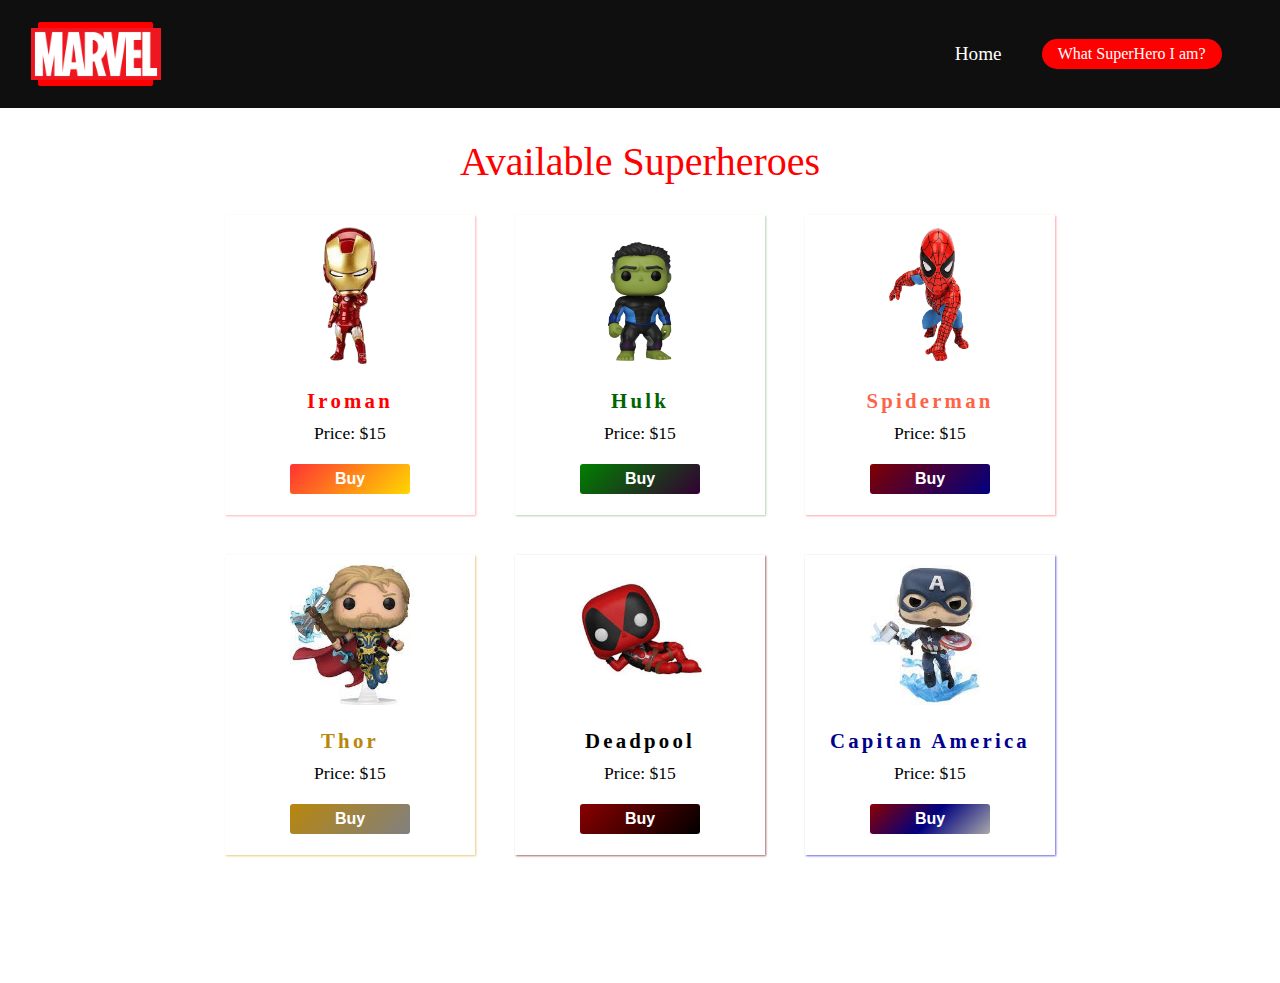
<file: index.html>
<!DOCTYPE html>
<html lang="en">
<head>
  <meta charset="UTF-8">
  <meta name="viewport" content="width=device-width, initial-scale=1.0">
  <title>Pop-up con botón</title>
  <link rel="stylesheet" href="styles.css">
</head>
<body>
    <header>
        <div class="Logo-marvel"><img src="Marvel_Logo.svg.png"/></div>
        <nav>
            <ul>
                <li><a href="index.html" class="home">Home</a></li>
                <li>
                    <a href="index2.html">
                        <div class="wh-superhero">
                            What SuperHero I am?
                        </div>
                    </a>
                </li>
            </ul>
        </nav>
    </header>
<main>
    <section class="canva-cards">
       <h1>Available Superheroes</h1>
       <div class="cartas">
            <div class="carta iroman">
                <div class="img-hero">
                    <img src="iroman-removebg-preview.png" />
                </div>
                <div class="hero-info">
                    <h2>Iroman</h2>
                    <p>Price: <span>$15</span></p>
                </div>
                <div class="btn-popup">
                    <button  id="btnOpenPopup" class="btn btn-iroman">Buy</button>

                    <div id="popup" class="popup">
                      <div class="popup-content">
                        <span class="close">&times;</span>
                        <form>
                            <label for="card-number">Card number:</label>
                            <input type="text" id="card-number" name="card-number" placeholder="XXXX-XXXX-XXXX-XXXX" required>
                            <label for="card-name">Name:</label>
                            <input type="text" id="card-name" name="card-name" placeholder="Name on the card" required>
                            <label for="expiry">Expiration date:</label>
                            <input type="text" id="expiry" name="expiry" placeholder="MM/YY" required>
                            <label for="cvv">CVV:</label>
                            <input type="text" id="cvv" name="cvv" placeholder="XXX" required>
                            <button type="submit">Pay</button>
                          </form>
                      </div>
                    </div>
                <script src="main.js"></script>  
                </div>

            </div>
            
            <div class="carta hulk">
                <div class="img-hero">
                    <img src="hulk-she-hulk-funko-01-removebg-preview.png" />
                </div>
                <div class="hero-info">
                    <h2>Hulk</h2>
                    <p>Price: <span>$15</span></p>
                </div>
                <div class="btn-popup">
                    <button id="btnOpenPopup2" class="btn btn-hulk">Buy</button>

                    <div id="popup" class="popup">
                      <div class="popup-content">
                        <span class="close">&times;</span>
                        <p>Aquí va tu información del pop-up.</p>
                        </div>
                    <script src="main.js"></script>  
                    </div>
                </div>
            </div>

            <div class="carta spiderman">
                <div class="img-hero">
                    <img src="spiderman-removebg-preview.png" />
                </div>
                <div class="hero-info">
                    <h2>Spiderman</h2>
                    <p>Price: <span>$15</span></p>
                </div>
                <div class="btn-popup">
                    <button id="btnOpenPopup3" class="btn btn-spiderman">Buy</button>

                    <div id="popup" class="popup">
                      <div class="popup-content">
                        <span class="close">&times;</span>
                        <p>Aquí va tu información del pop-up.</p>
                        </div>
                    </div>
                <script src="main.js"></script>
                </div>
            </div>

            <div class="carta thor">
                <div class="img-hero">
                    <img src="thor.jpeg" />
                </div>
                <div class="hero-info">
                    <h2>Thor</h2>
                    <p>Price: <span>$15</span></p>
                </div>
                <div class="btn-popup">
                    <button id="btnOpenPopup4" class="btn btn-thor">Buy</button>

                    <div id="popup" class="popup">
                      <div class="popup-content">
                        <span class="close">&times;</span>
                        <p>Aquí va tu información del pop-up.</p>
                      </div>
                    </div>
                <script src="main.js"></script>
                </div>
            </div>

            <div class="carta deadpool">
                <div class="img-hero">
                    <img src="deadpool.jpeg" />
                </div>
                <div class="hero-info">
                    <h2>Deadpool</h2>
                    <p>Price: <span>$15</span></p>
                </div>
                <div class="btn-popup">
                    
                    <button id="btnOpenPopup5" class="btn btn-deadpool">Buy</button>

                    <div id="popup" class="popup">
                      <div class="popup-content">
                        <span class="close">&times;</span>
                        <p>Aquí va tu información del pop-up.</p>
                      </div>
                    </div>
                <script src="main.js"></script>
                </div>
            </div>

            <div class="carta capitan">
                <div class="img-hero">
                    <img src="capitan america.jpeg" />
                </div>
                <div class="hero-info">
                    <h2>Capitan America</h2>
                    <p>Price: <span>$15</span></p>
                </div>
                <div class="btn-popup">
                    <button id="btnOpenPopup6" class="btn btn-capitan">Buy</button>

                    <div id="popup" class="popup">
                      <div class="popup-content">
                        <span class="close">&times;</span>
                        <p>Aquí va tu información del pop-up.</p>
                      </div>
                    </div>
                <script src="main.js"></script>
                </div>
            </div>
       </div>

    </section>

    
    
</main>

</body>
</html>
</file>
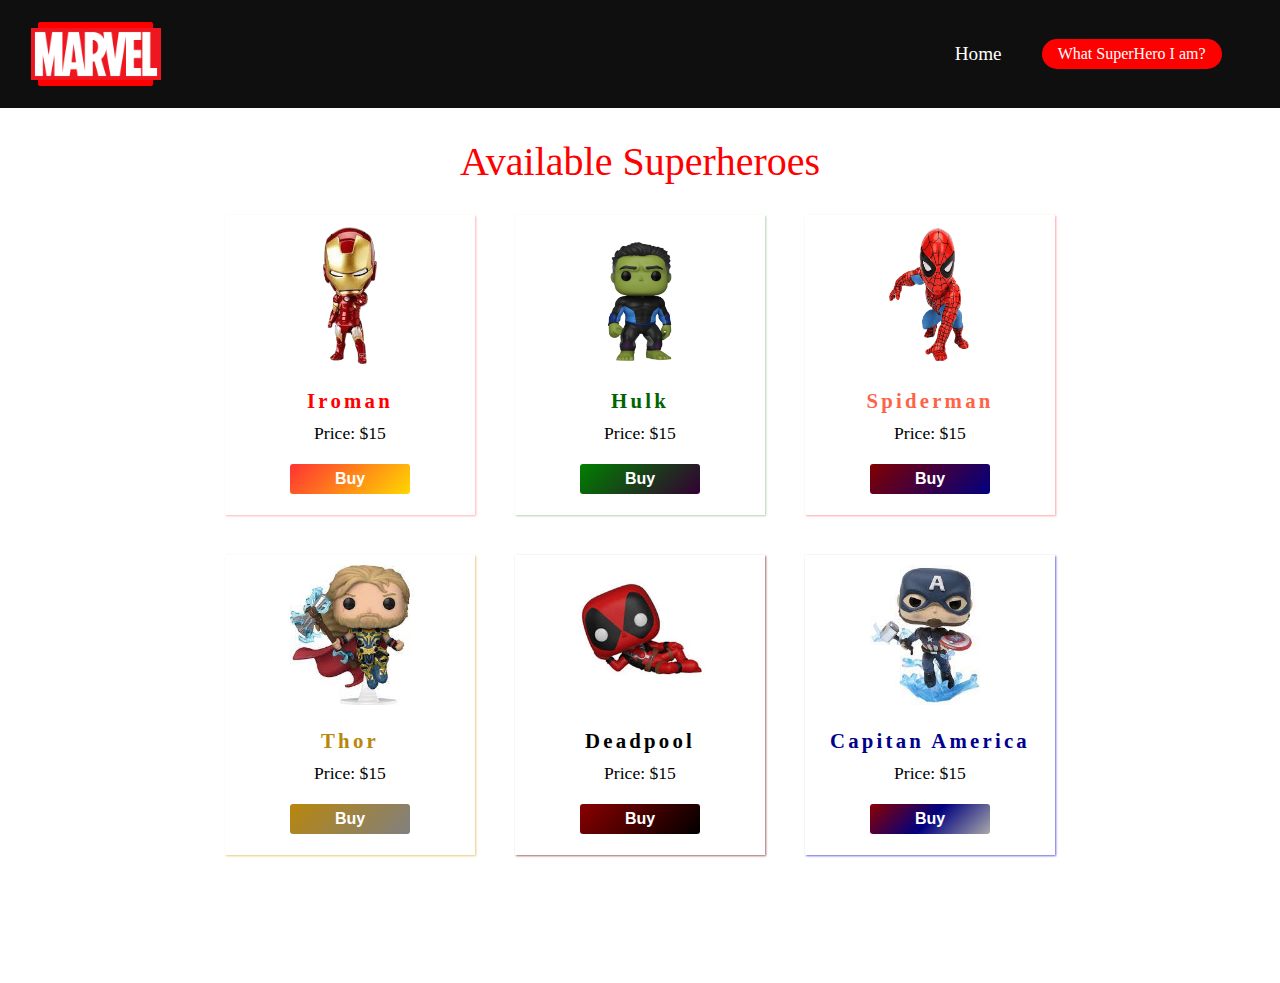
<file: Comprar_SuperHeroe/index.html>
<!DOCTYPE html>
<html lang="en">
<head>
  <meta charset="UTF-8">
  <meta name="viewport" content="width=device-width, initial-scale=1.0">
  <title>Pop-up con botón</title>
  <link rel="stylesheet" href="styles.css">
</head>
<body>
    <header>
        <div class="Logo-marvel"><img src="/Assets/Marvel_Logo.svg.png"/></div>
        <nav>
            <ul>
                <li><a href="/Comprar_SuperHeroe/index.html" class="home">Home</a></li>
                <li>
                    <a href="/Generar_SuberHeroe/index.html">
                        <div class="wh-superhero">
                            What SuperHero I am?
                        </div>
                    </a>
                </li>
            </ul>
        </nav>
    </header>
<main>
    <section class="canva-cards">
       <h1>Available Superheroes</h1>
       <div class="cartas">
            <div class="carta iroman">
                <div class="img-hero">
                    <img src="/Assets/iroman-removebg-preview.png" />
                </div>
                <div class="hero-info">
                    <h2>Iroman</h2>
                    <p>Price: <span>$15</span></p>
                </div>
                <div class="btn-popup">
                    <button  id="btnOpenPopup" class="btn btn-iroman">Buy</button>

                    <div id="popup" class="popup">
                      <div class="popup-content">
                        <span class="close">&times;</span>
                        <form>
                            <label for="card-number">Card number:</label>
                            <input type="text" id="card-number" name="card-number" placeholder="XXXX-XXXX-XXXX-XXXX" required>
                            <label for="card-name">Name:</label>
                            <input type="text" id="card-name" name="card-name" placeholder="Name on the card" required>
                            <label for="expiry">Expiration date:</label>
                            <input type="text" id="expiry" name="expiry" placeholder="MM/YY" required>
                            <label for="cvv">CVV:</label>
                            <input type="text" id="cvv" name="cvv" placeholder="XXX" required>
                            <button type="submit">Pay</button>
                          </form>
                      </div>
                    </div>
                <script src="main.js"></script>  
                </div>

            </div>
            
            <div class="carta hulk">
                <div class="img-hero">
                    <img src="/Assets/hulk-she-hulk-funko-01-removebg-preview.png" />
                </div>
                <div class="hero-info">
                    <h2>Hulk</h2>
                    <p>Price: <span>$15</span></p>
                </div>
                <div class="btn-popup">
                    <button id="btnOpenPopup2" class="btn btn-hulk">Buy</button>

                    <div id="popup" class="popup">
                      <div class="popup-content">
                        <span class="close">&times;</span>
                        <p>Aquí va tu información del pop-up.</p>
                        </div>
                    <script src="main.js"></script>  
                    </div>
                </div>
            </div>

            <div class="carta spiderman">
                <div class="img-hero">
                    <img src="/Assets/spiderman-removebg-preview.png" />
                </div>
                <div class="hero-info">
                    <h2>Spiderman</h2>
                    <p>Price: <span>$15</span></p>
                </div>
                <div class="btn-popup">
                    <button id="btnOpenPopup3" class="btn btn-spiderman">Buy</button>

                    <div id="popup" class="popup">
                      <div class="popup-content">
                        <span class="close">&times;</span>
                        <p>Aquí va tu información del pop-up.</p>
                        </div>
                    </div>
                <script src="main.js"></script>
                </div>
            </div>

            <div class="carta thor">
                <div class="img-hero">
                    <img src="/Assets/thor.jpeg" />
                </div>
                <div class="hero-info">
                    <h2>Thor</h2>
                    <p>Price: <span>$15</span></p>
                </div>
                <div class="btn-popup">
                    <button id="btnOpenPopup4" class="btn btn-thor">Buy</button>

                    <div id="popup" class="popup">
                      <div class="popup-content">
                        <span class="close">&times;</span>
                        <p>Aquí va tu información del pop-up.</p>
                      </div>
                    </div>
                <script src="main.js"></script>
                </div>
            </div>

            <div class="carta deadpool">
                <div class="img-hero">
                    <img src="/Assets/deadpool.jpeg" />
                </div>
                <div class="hero-info">
                    <h2>Deadpool</h2>
                    <p>Price: <span>$15</span></p>
                </div>
                <div class="btn-popup">
                    
                    <button id="btnOpenPopup5" class="btn btn-deadpool">Buy</button>

                    <div id="popup" class="popup">
                      <div class="popup-content">
                        <span class="close">&times;</span>
                        <p>Aquí va tu información del pop-up.</p>
                      </div>
                    </div>
                <script src="main.js"></script>
                </div>
            </div>

            <div class="carta capitan">
                <div class="img-hero">
                    <img src="/Assets/capitan america.jpeg" />
                </div>
                <div class="hero-info">
                    <h2>Capitan America</h2>
                    <p>Price: <span>$15</span></p>
                </div>
                <div class="btn-popup">
                    <button id="btnOpenPopup6" class="btn btn-capitan">Buy</button>

                    <div id="popup" class="popup">
                      <div class="popup-content">
                        <span class="close">&times;</span>
                        <p>Aquí va tu información del pop-up.</p>
                      </div>
                    </div>
                <script src="main.js"></script>
                </div>
            </div>
       </div>

    </section>

    
    
</main>

</body>
</html>
</file>
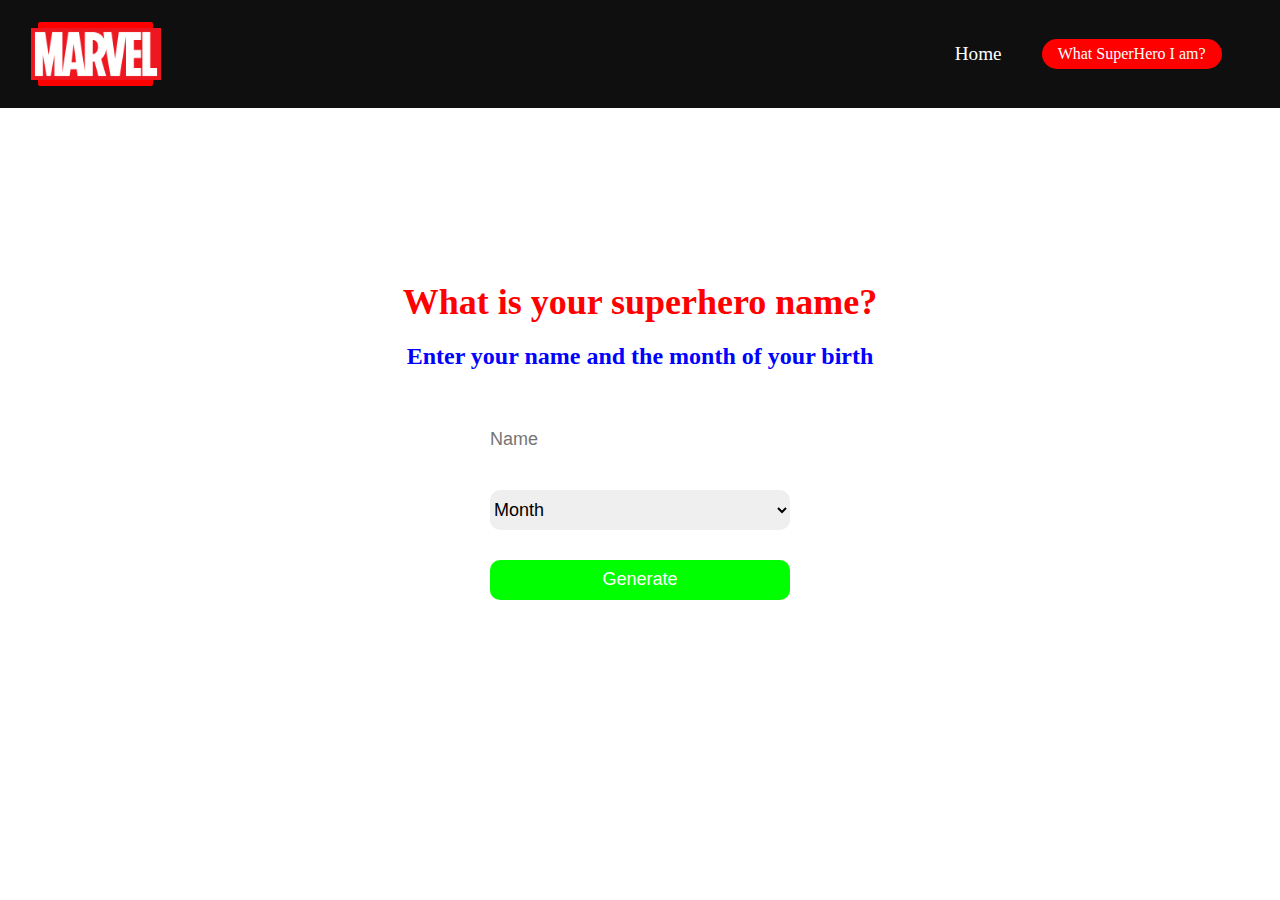
<file: Generar_SuberHeroe/index.html>
<!DOCTYPE html>
<html lang="es">
<head>
    <meta charset="UTF-8">
    <title>Generador de nombres de superhéroes</title>
    <link rel="stylesheet" href="style.css">
</head>
<body>
    <header>
        <div class="Logo-marvel"><img src="/Assets/Marvel_Logo.svg.png"/></div>
        <nav>
            <ul>
                <li><a href="/Comprar_SuperHeroe/index.html" class="home">Home</a></li>
                <li>
                    <a href="/Generar_SuberHeroe/index.html">
                        <div class="wh-superhero">
                            What SuperHero I am?
                        </div>
                    </a>
                </li>
            </ul>
        </nav>
    </header>
    <main>
        <h1>What is your superhero name?</h1>
        <h2>Enter your name and the month of your birth</h2>
        <p id="result"></p>
        <div id="image-container"></div>
        
        <form id="form">
            <input type="text" id="name" placeholder="Name" required>
            <select id="month" required>
                <option value="" disabled selected>Month</option>
                <option value="Shield">Enero</option>
                <option value="Arrow">Febrero</option>
                <option value="Justice">Marzo</option>
                <option value="Thunder">Abril</option>
                <option value="Rider">Mayo</option>
                <option value="Falcon">Junio</option>
                <option value="Ninja">Julio</option>
                <option value="Spider">Agosto</option>
                <option value="Beast">Septiembre</option>
                <option value="Blade">Octubre</option>
                <option value="Hulk">Noviembre</option>
                <option value="Doom">Diciembre</option>
            </select>
            <button type="submit" id="button">Generate</button>
        </form>
        
    </main>
    

    <script src="script.js"></script>
</body>
</html>
</file>
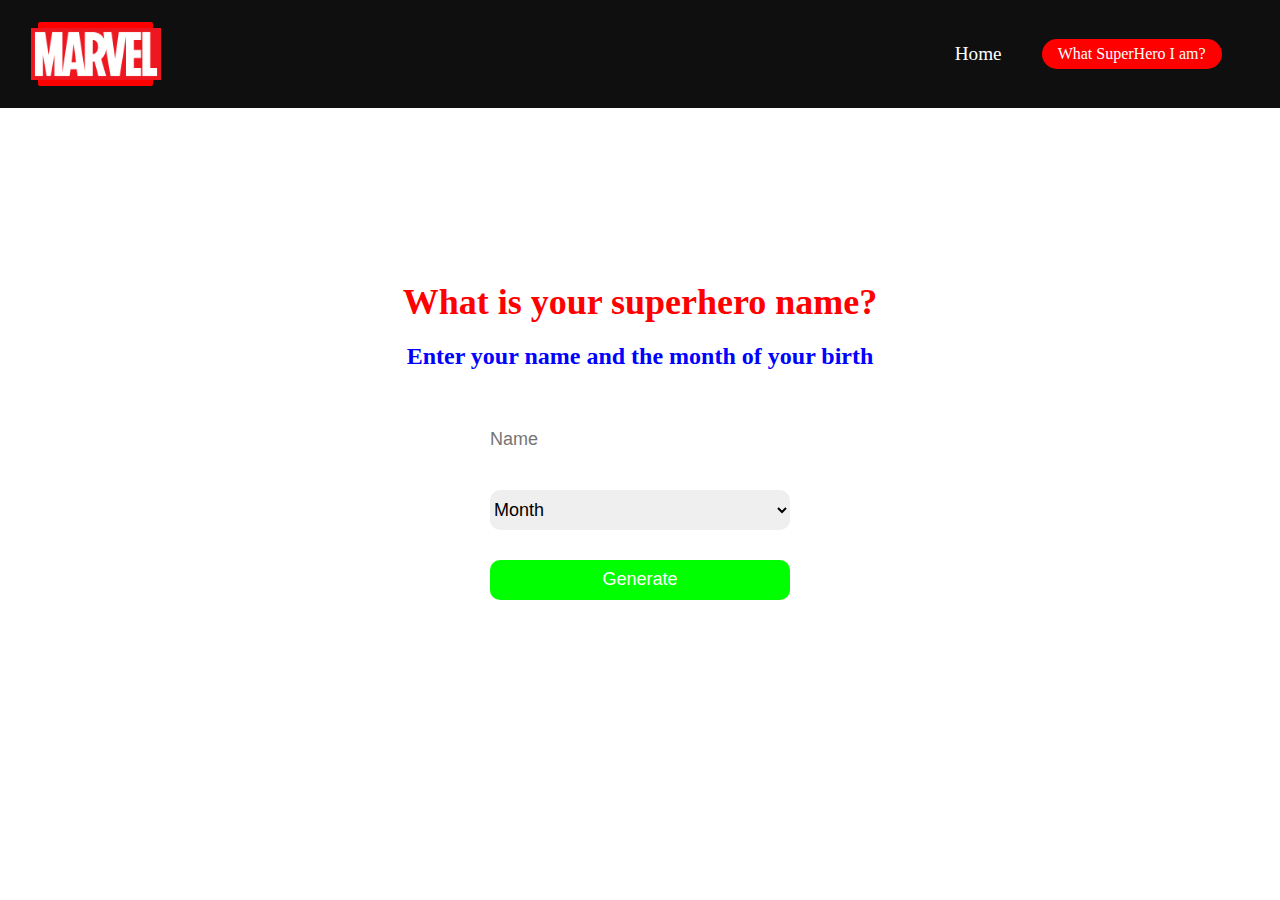
<file: index2.html>
<!DOCTYPE html>
<html lang="es">
<head>
    <meta charset="UTF-8">
    <title>Generador de nombres de superhéroes</title>
    <link rel="stylesheet" href="style2.css">
</head>
<body>
    <header>
        <div class="Logo-marvel"><img src="Marvel_Logo.svg.png"/></div>
        <nav>
            <ul>
                <li><a href="index.html" class="home">Home</a></li>
                <li>
                    <a href="index2.html">
                        <div class="wh-superhero">
                            What SuperHero I am?
                        </div>
                    </a>
                </li>
            </ul>
        </nav>
    </header>
    <main>
        <h1>What is your superhero name?</h1>
        <h2>Enter your name and the month of your birth</h2>
        <p id="result"></p>
        <div id="image-container"></div>
        
        <form id="form">
            <input type="text" id="name" placeholder="Name" required>
            <select id="month" required>
                <option value="" disabled selected>Month</option>
                <option value="Shield">January</option>
                <option value="Arrow">February</option>
                <option value="Justice">March</option>
                <option value="Thunder">April</option>
                <option value="Rider">May</option>
                <option value="Falcon">June</option>
                <option value="Ninja">July</option>
                <option value="Spider">August</option>
                <option value="Beast">September</option>
                <option value="Blade">October</option>
                <option value="Hulk">November</option>
                <option value="Doom">December</option>
            </select>
            <button type="submit" id="button">Generate</button>
        </form>
        
    </main>
    

    <script src="script2.js"></script>
</body>
</html>
</file>
<file: styles.css>
*{
    margin: 0;
    padding: 0;
    box-sizing: border-box;
}

/*Diseño Nav bar*/
header{
    width: 100%;
    height: 12vh;
    display: flex;
    justify-content: space-between;
    align-items: center;
    background-color: #0f0f0f;
    padding: 0 3vw;
    position: fixed;
    z-index: 999;
}

header ul{ 
    display: flex;
    list-style-type: none;
}
header img{
    width: 130px;
}

header li{
    margin: 0 20px;
}

.Logo-marvel{
    width: 115px;
    height: 60%;
    background: red;
    display: flex;
    justify-content: center;
    align-items: center;
    color: white;
    border-radius: 2px;
}

.Logo-marvel h3{
    letter-spacing: 0.2rem;
    font-size: 1-1rem;
    font-weight: 300;
}

header a{
    text-decoration: none;
    color: white;

}

header nav{
    height: 100%;
    display: flex;
    align-items: center;
}

.home{
    height: 30px;
    display: flex;
    justify-content: center;
    align-items: center;
    font-size: 1.2rem;
}

.home:hover{
    color: red;
    font-size: 1.25rem;
    color: gold;
}

.wh-superhero{
    background-color: red;
    width: 180px;
    height: 30px;
    display: flex;
    justify-content: center;
    align-items: center;
    border-radius: 15px; 
}

.wh-superhero:hover{
    background-color: rgb(241, 48, 48);
    font-size: 1.05rem; 
    color: gold;
}

main{
    padding: 12vh 0;
}
/*Diseño form*/
form {
    display: flex;
    flex-direction: column;
  }
  
  label {
    margin-top: 10px;
  }
  
  input {
    padding: 5px;
    margin-top: 5px;
    border: 1px solid #ccc;
  }
  
  form button {
    padding: 10px;
    margin-top: 10px;
    background-color: #4CAF50;
    color: white;
    border: none;
    cursor: pointer;
  }
  
  form button:hover {
    background-color: #45a049;
  }

/*Diseño canva carta*/
main{
    width: 100%;
    display: flex;
    justify-content: center;
}

.canva-cards{
    width: 100%;
    max-width: 1000px;
    display: flex;
    flex-direction: column;
    justify-content: center;
    align-items: center;
}

.canva-cards h1{
    font-size: 2.5rem;
    font-weight: 500;
    color: red;
    margin: 30px 0;
    margin-bottom: 10px;
}

.cartas{
    width: 100%;
    display: flex;
    flex-wrap: wrap;
    justify-content: center;
}

.carta{
    width: 250px;
    height: 300px;
    margin: 20px;
    display: flex;
    flex-direction: column;
    align-items: center;
    position: relative;
}

.carta h2{
    font-size: 1.3rem;
    letter-spacing: 0.2rem;
    font-weight: 600;
}

.hero-info{
    text-align: center;
}

/*Diseño imagenes*/

.img-hero img{
    width: 140px;
    height: 140px;
    margin: 10px 0;
}
/*Diseño carta individual*/

.hulk{
    box-shadow: 1px 1px 2px rgba(0, 100, 0, 0.3);
}

.hulk h2{
    color: darkgreen
}

.iroman{
    box-shadow: 1px 1px 2px rgba(255, 0, 0, 0.3);
}

.iroman h2{
    color: red;
}
.thor{
    box-shadow: 1px 1px 2px rgba(218, 165, 32, 0.6);
}

.thor h2{
    color: darkgoldenrod
}

.spiderman{
    box-shadow: 1px 1px 2px rgba(255, 100, 100, 0.6);
}

.spiderman h2{
    color: tomato
}
.capitan{
    box-shadow: 1px 1px 2px rgba(0, 0, 200, 0.6);
}

.capitan h2{
    color: darkblue
}

.deadpool{
    box-shadow: 1px 1px 2px rgba(100, 0, 0, 0.6);
}
/*Diseño Boton*/

.btn-popup{
    margin: 10px 0;
}

.hero-info p{
    margin: 10px 0;
    font-size: 1.1rem;
}

.hero-info h2{
    margin: 10px 0;
}

/*Diseño boton individual*/
.btn{
    width: 120px;
    height: 30px;
    border: 0;
    border-radius: 3px;
    font-size: 1rem;
    font-weight: 600;
    color: white;
}

.btn-iroman{
    background: linear-gradient(135deg, #FF3333, #FFD700);
}

.btn-hulk{
    background: linear-gradient(135deg, #008000, #330033);
}

.btn-spiderman{
    background: linear-gradient(135deg, #800000, #000080);

}

.btn-thor{
    background: linear-gradient(135deg, #B8860B, #808080);
}

.btn-deadpool{
    background: linear-gradient(135deg, #8B0000, #000000);

}

.btn-capitan{
    background: linear-gradient(135deg, #8B0000, #000080, #A9A9A9);
}
/*Diseño pop up*/
.popup {
    display: none;
    position: fixed;
    top: 0;
    left: 0;
    width: 100%;
    height: 100%;
    background-color: rgba(0, 0, 0, 0.5);
    z-index: 1;
  }
  
  .popup-content {
    background-color: white;
    width: 50%;
    max-width: 400px;
    margin: 100px auto;
    padding: 20px;
    border-radius: 5px;
    position: relative;
  }
  
  .close {
    color: #aaa;
    float: right;
    font-size: 28px;
    font-weight: bold;
    position: absolute;
    top: 5%;
    left: 90%;
  }
  
  .close:hover,
  .close:focus {
    color: black;
    text-decoration: none;
    cursor: pointer;
  }
</file>
<file: Comprar_SuperHeroe/styles.css>
*{
    margin: 0;
    padding: 0;
    box-sizing: border-box;
}

/*Diseño Nav bar*/
header{
    width: 100%;
    height: 12vh;
    display: flex;
    justify-content: space-between;
    align-items: center;
    background-color: #0f0f0f;
    padding: 0 3vw;
    position: fixed;
    z-index: 999;
}

header ul{ 
    display: flex;
    list-style-type: none;
}
header img{
    width: 130px;
}

header li{
    margin: 0 20px;
}

.Logo-marvel{
    width: 115px;
    height: 60%;
    background: red;
    display: flex;
    justify-content: center;
    align-items: center;
    color: white;
    border-radius: 2px;
}

.Logo-marvel h3{
    letter-spacing: 0.2rem;
    font-size: 1-1rem;
    font-weight: 300;
}

header a{
    text-decoration: none;
    color: white;

}

header nav{
    height: 100%;
    display: flex;
    align-items: center;
}

.home{
    height: 30px;
    display: flex;
    justify-content: center;
    align-items: center;
    font-size: 1.2rem;
}

.home:hover{
    color: red;
    font-size: 1.25rem;
    color: gold;
}

.wh-superhero{
    background-color: red;
    width: 180px;
    height: 30px;
    display: flex;
    justify-content: center;
    align-items: center;
    border-radius: 15px; 
}

.wh-superhero:hover{
    background-color: rgb(241, 48, 48);
    font-size: 1.05rem; 
    color: gold;
}

main{
    padding: 12vh 0;
}
/*Diseño form*/
form {
    display: flex;
    flex-direction: column;
  }
  
  label {
    margin-top: 10px;
  }
  
  input {
    padding: 5px;
    margin-top: 5px;
    border: 1px solid #ccc;
  }
  
  form button {
    padding: 10px;
    margin-top: 10px;
    background-color: #4CAF50;
    color: white;
    border: none;
    cursor: pointer;
  }
  
  form button:hover {
    background-color: #45a049;
  }

/*Diseño canva carta*/
main{
    width: 100%;
    display: flex;
    justify-content: center;
}

.canva-cards{
    width: 100%;
    max-width: 1000px;
    display: flex;
    flex-direction: column;
    justify-content: center;
    align-items: center;
}

.canva-cards h1{
    font-size: 2.5rem;
    font-weight: 500;
    color: red;
    margin: 30px 0;
    margin-bottom: 10px;
}

.cartas{
    width: 100%;
    display: flex;
    flex-wrap: wrap;
    justify-content: center;
}

.carta{
    width: 250px;
    height: 300px;
    margin: 20px;
    display: flex;
    flex-direction: column;
    align-items: center;
    position: relative;
}

.carta h2{
    font-size: 1.3rem;
    letter-spacing: 0.2rem;
    font-weight: 600;
}

.hero-info{
    text-align: center;
}

/*Diseño imagenes*/

.img-hero img{
    width: 140px;
    height: 140px;
    margin: 10px 0;
}
/*Diseño carta individual*/

.hulk{
    box-shadow: 1px 1px 2px rgba(0, 100, 0, 0.3);
}

.hulk h2{
    color: darkgreen
}

.iroman{
    box-shadow: 1px 1px 2px rgba(255, 0, 0, 0.3);
}

.iroman h2{
    color: red;
}
.thor{
    box-shadow: 1px 1px 2px rgba(218, 165, 32, 0.6);
}

.thor h2{
    color: darkgoldenrod
}

.spiderman{
    box-shadow: 1px 1px 2px rgba(255, 100, 100, 0.6);
}

.spiderman h2{
    color: tomato
}
.capitan{
    box-shadow: 1px 1px 2px rgba(0, 0, 200, 0.6);
}

.capitan h2{
    color: darkblue
}

.deadpool{
    box-shadow: 1px 1px 2px rgba(100, 0, 0, 0.6);
}
/*Diseño Boton*/

.btn-popup{
    margin: 10px 0;
}

.hero-info p{
    margin: 10px 0;
    font-size: 1.1rem;
}

.hero-info h2{
    margin: 10px 0;
}

/*Diseño boton individual*/
.btn{
    width: 120px;
    height: 30px;
    border: 0;
    border-radius: 3px;
    font-size: 1rem;
    font-weight: 600;
    color: white;
}

.btn-iroman{
    background: linear-gradient(135deg, #FF3333, #FFD700);
}

.btn-hulk{
    background: linear-gradient(135deg, #008000, #330033);
}

.btn-spiderman{
    background: linear-gradient(135deg, #800000, #000080);

}

.btn-thor{
    background: linear-gradient(135deg, #B8860B, #808080);
}

.btn-deadpool{
    background: linear-gradient(135deg, #8B0000, #000000);

}

.btn-capitan{
    background: linear-gradient(135deg, #8B0000, #000080, #A9A9A9);
}
/*Diseño pop up*/
.popup {
    display: none;
    position: fixed;
    top: 0;
    left: 0;
    width: 100%;
    height: 100%;
    background-color: rgba(0, 0, 0, 0.5);
    z-index: 1;
  }
  
  .popup-content {
    background-color: white;
    width: 50%;
    max-width: 400px;
    margin: 100px auto;
    padding: 20px;
    border-radius: 5px;
    position: relative;
  }
  
  .close {
    color: #aaa;
    float: right;
    font-size: 28px;
    font-weight: bold;
    position: absolute;
    top: 5%;
    left: 90%;
  }
  
  .close:hover,
  .close:focus {
    color: black;
    text-decoration: none;
    cursor: pointer;
  }
</file>
<file: Generar_SuberHeroe/style.css>
* {
    box-sizing: border-box;
    margin: 0;
    padding: 0;
}
/*Diseño imagen*/
.superhero-image {
    width: 300px;
    height: 300px;
    margin-top: 20px;
    
    object-fit: cover;
    border-radius: 10px;
}
/*Diseño imagen generada*/


#result{
    color: red;
    margin-bottom: 20px;
}
/*Diseño header*/
header{
    width: 100%;
    height: 12vh;
    display: flex;
    justify-content: space-between;
    align-items: center;
    background-color: #0f0f0f;
    padding: 0 3vw;
    position: fixed;
    z-index: 999;
}

header ul{ 
    display: flex;
    list-style-type: none;
}
header img{
    width: 130px;
}

header li{
    margin: 0 20px;
}

.Logo-marvel{
    width: 115px;
    height: 60%;
    background: red;
    display: flex;
    justify-content: center;
    align-items: center;
    color: white;
    border-radius: 2px;
}

.Logo-marvel h3{
    letter-spacing: 0.2rem;
    font-size: 1-1rem;
    font-weight: 300;
}

header a{
    text-decoration: none;
    color: white;

}

header nav{
    height: 100%;
    display: flex;
    align-items: center;
}

.home{
    height: 30px;
    display: flex;
    justify-content: center;
    align-items: center;
    font-size: 1.2rem;
}

.home:hover{
    color: red;
    font-size: 1.25rem;
    color: gold;
}

.wh-superhero{
    background-color: red;
    width: 180px;
    height: 30px;
    display: flex;
    justify-content: center;
    align-items: center;
    border-radius: 15px; 
}

.wh-superhero:hover{
    background-color: rgb(241, 48, 48);
    font-size: 1.05rem; 
    color: gold;
}

main{
    padding: 12vh 0;
    height: 100vh;
    display: flex;
    flex-direction: column;
    align-items: center;
    justify-content: center;
}

/*Otro diseño*/
body {

    text-align: center;
}

h1 {
    color: #ff0000;
    font-size: 36px;
    margin-top: 20px;
    margin-bottom: 20px;
}

h2 {
    color: #0000ff;
    font-size: 24px;
    margin-bottom: 20px;
}

img {
    width: 80%;
    max-width: 600px;
}

form {
    display: flex;
    flex-direction: column;
    align-items: center;
    margin-bottom: 20px;
}

input, select, button {
    width: 300px;
    height: 40px;
    border: none;
    border-radius: 10px;
    margin: 10px;
    font-size: 18px;
    margin-bottom: 20px;
}

button {
    background-color: #00ff00;
    color: #ffffff;
}

p {
    color: #ff00ff;
    font-size: 28px;
    font-weight: bold;
}
</file>
<file: style2.css>
* {
    box-sizing: border-box;
    margin: 0;
    padding: 0;
}
/*Diseño imagen*/
.superhero-image {
    width: 300px;
    height: 300px;
    margin-top: 20px;
    
    object-fit: cover;
    border-radius: 10px;
}
/*Diseño imagen generada*/


#result{
    color: red;
    margin-bottom: 20px;
}
/*Diseño header*/
header{
    width: 100%;
    height: 12vh;
    display: flex;
    justify-content: space-between;
    align-items: center;
    background-color: #0f0f0f;
    padding: 0 3vw;
    position: fixed;
    z-index: 999;
}

header ul{ 
    display: flex;
    list-style-type: none;
}
header img{
    width: 130px;
}

header li{
    margin: 0 20px;
}

.Logo-marvel{
    width: 115px;
    height: 60%;
    background: red;
    display: flex;
    justify-content: center;
    align-items: center;
    color: white;
    border-radius: 2px;
}

.Logo-marvel h3{
    letter-spacing: 0.2rem;
    font-size: 1-1rem;
    font-weight: 300;
}

header a{
    text-decoration: none;
    color: white;

}

header nav{
    height: 100%;
    display: flex;
    align-items: center;
}

.home{
    height: 30px;
    display: flex;
    justify-content: center;
    align-items: center;
    font-size: 1.2rem;
}

.home:hover{
    color: red;
    font-size: 1.25rem;
    color: gold;
}

.wh-superhero{
    background-color: red;
    width: 180px;
    height: 30px;
    display: flex;
    justify-content: center;
    align-items: center;
    border-radius: 15px; 
}

.wh-superhero:hover{
    background-color: rgb(241, 48, 48);
    font-size: 1.05rem; 
    color: gold;
}

main{
    padding: 12vh 0;
    height: 100vh;
    display: flex;
    flex-direction: column;
    align-items: center;
    justify-content: center;
}

/*Otro diseño*/
body {

    text-align: center;
}

h1 {
    color: #ff0000;
    font-size: 36px;
    margin-top: 20px;
    margin-bottom: 20px;
}

h2 {
    color: #0000ff;
    font-size: 24px;
    margin-bottom: 20px;
}

img {
    width: 80%;
    max-width: 600px;
}

form {
    display: flex;
    flex-direction: column;
    align-items: center;
    margin-bottom: 20px;
}

input, select, button {
    width: 300px;
    height: 40px;
    border: none;
    border-radius: 10px;
    margin: 10px;
    font-size: 18px;
    margin-bottom: 20px;
}

button {
    background-color: #00ff00;
    color: #ffffff;
}

p {
    color: #ff00ff;
    font-size: 28px;
    font-weight: bold;
}
</file>
